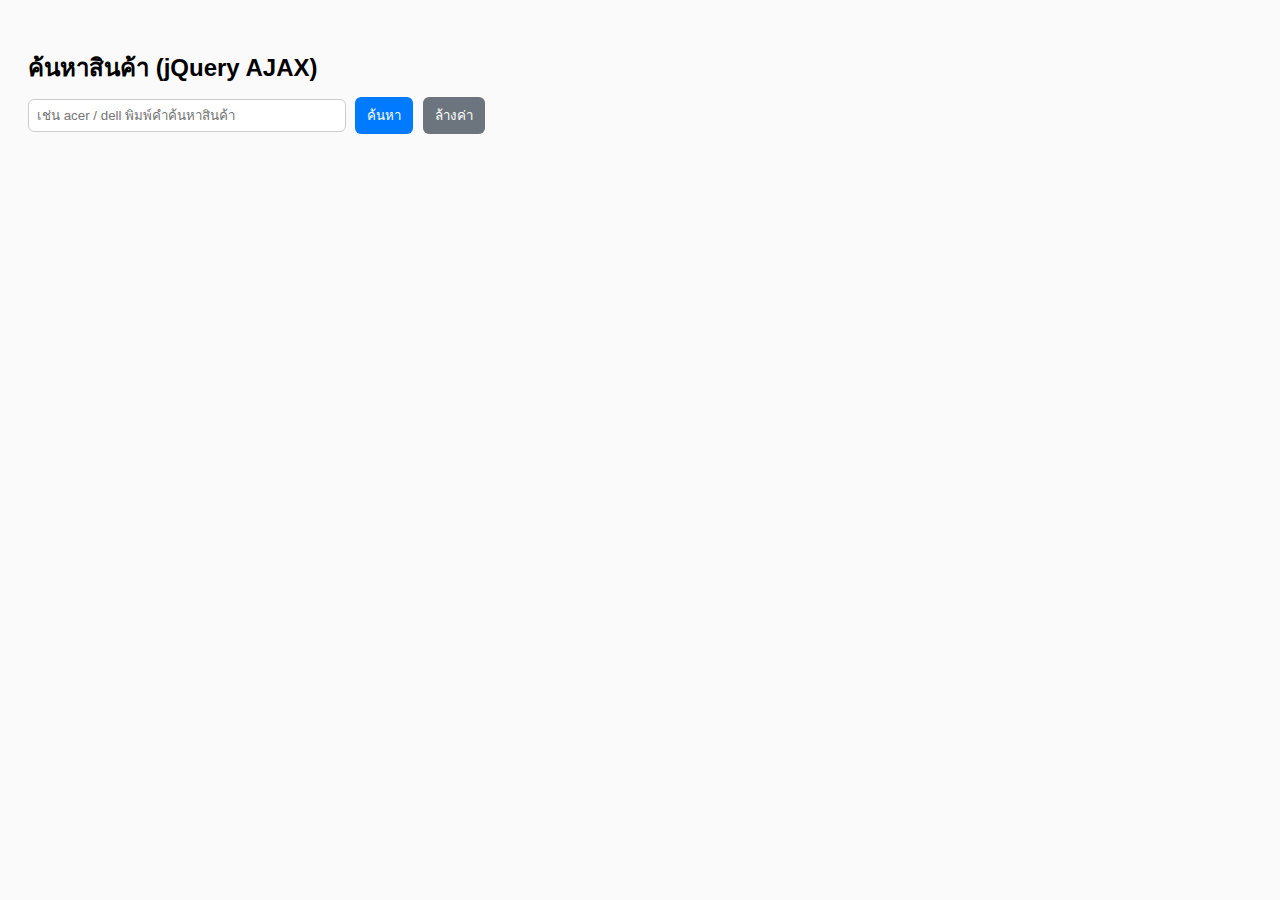
<file: index.html>
<!DOCTYPE html>
<html lang="th">
<head>
  <meta charset="UTF-8" />
  <title>ค้นหาสินค้า (jQuery AJAX)</title>
  <link rel="stylesheet" href="style.css" />
  <script src="https://code.jquery.com/jquery-3.6.0.min.js"></script>
  <script src="script.js" defer></script>
</head>
<body>
  <h2>ค้นหาสินค้า (jQuery AJAX)</h2>

  <div class="search-box">
    <input type="text" id="keyword" placeholder="เช่น acer / dell พิมพ์คำค้นหาสินค้า" />
    <button onclick="searchProduct()">ค้นหา</button>
    <button class="reset" onclick="resetSearch()">ล้างค่า</button>
  </div>

  <div id="productSection">
    <table id="productTable">
      <thead>
        <tr>
          <th>ภาพ</th>
          <th>รหัส</th>
          <th>ชื่อสินค้า</th>
          <th>ประเภท</th>
          <th>ราคา</th>
          <th>คงเหลือ</th>
        </tr>
      </thead>
      <tbody></tbody>
    </table>
  </div>

  <div class="summary" id="summary"></div>
</body>
</html>
</file>
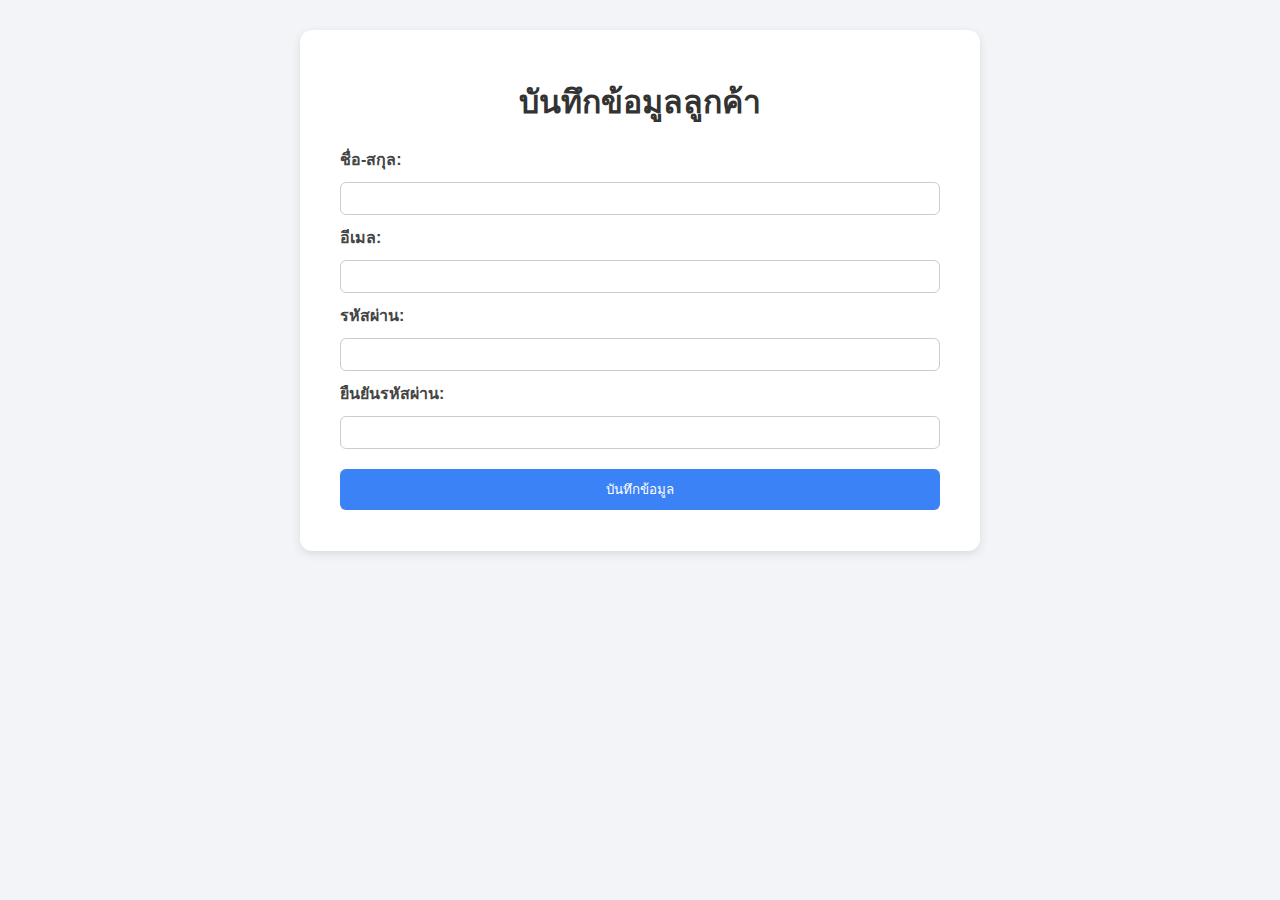
<file: front-end/customer.html>
<!DOCTYPE html>
<html lang="th">
<head>
  <meta charset="UTF-8">
  <title>ระบบบันทึกลูกค้า (PHP CRUD: Create)</title>
  <link rel="stylesheet" href="style.css">

</head>
<body>
  <div class="container">
    <h1>บันทึกข้อมูลลูกค้า</h1>

    <form id="cusForm" class="form-card">
      <label>ชื่อ-สกุล:</label>
      <input type="text" name="cus_name" required>

      <label>อีเมล:</label>
      <input type="email" name="cus_username" required>

      <label>รหัสผ่าน:</label>
      <input type="password" name="cus_password" required>

      <label>ยืนยันรหัสผ่าน:</label>
      <input type="password" name="cus_confirm" required>

      <button type="submit">บันทึกข้อมูล</button>
    </form>

    <p id="msg" class="message"></p>

  <script src="script.js"></script>
</body>
</html>
</file>
<file: style.css>
body {
  font-family: 'Segoe UI', Tahoma, Geneva, Verdana, sans-serif;
  padding: 20px;
  background: #fafafa;
}
h2 {
  margin-bottom: 10px;
}
.search-box {
  margin-bottom: 15px;
}
input[type="text"] {
  padding: 8px;
  width: 300px;
  border: 1px solid #ccc;
  border-radius: 6px;
}
button {
  padding: 8px 12px;
  margin-left: 5px;
  border: none;
  border-radius: 6px;
  cursor: pointer;
  background: #007bff;
  color: white;
}
button.reset {
  background: #6c757d;
}
#productSection {
  display: none;
}
table {
  border-collapse: collapse;
  width: 100%;
  margin-top: 10px;
  background: white;
  box-shadow: 0 2px 6px rgba(0,0,0,0.1);
}
th, td {
  border: 1px solid #ddd;
  padding: 10px;
  text-align: center;
}
th {
  background-color: #f8f9fa;
}
img {
  max-width: 60px;
  border-radius: 5px;
}
.summary {
  margin-top: 10px;
  font-size: 14px;
  color: #555;
}
</file>
<file: front-end/style.css>
body {
  font-family: "Prompt", sans-serif;
  background: #f2f4f7;
  margin: 0;
  padding: 30px;
}

.container {
  width: 600px;
  margin: 0 auto;
  background: #fff;
  border-radius: 12px;
  box-shadow: 0 3px 10px rgba(0, 0, 0, 0.1);
  padding: 25px 40px;
}

h1 {
  text-align: center;
  color: #333;
  margin-bottom: 20px;
}

.form-card {
  display: flex;
  flex-direction: column;
  gap: 10px;
}

label {
  font-weight: bold;
  color: #444;
}

input {
  padding: 8px;
  border: 1px solid #ccc;
  border-radius: 6px;
  transition: 0.3s;
}

input:focus {
  border-color: #3b82f6;
  outline: none;
}

button {
  background: #3b82f6;
  color: white;
  border: none;
  padding: 10px;
  border-radius: 6px;
  cursor: pointer;
  margin-top: 10px;
  transition: 0.3s;
}

button:hover {
  background: #2563eb;
}

.message {
  text-align: center;
  margin-top: 15px;
  font-weight: bold;
  color: #3b82f6;
}

table {
  width: 100%;
  border-collapse: collapse;
  margin-top: 20px;
}

table th, table td {
  border: 1px solid #ddd;
  padding: 8px;
  text-align: center;
}

table th {
  background: #e5e7eb;
}

table tr:nth-child(even) {
  background: #f9fafb;
}
</file>
